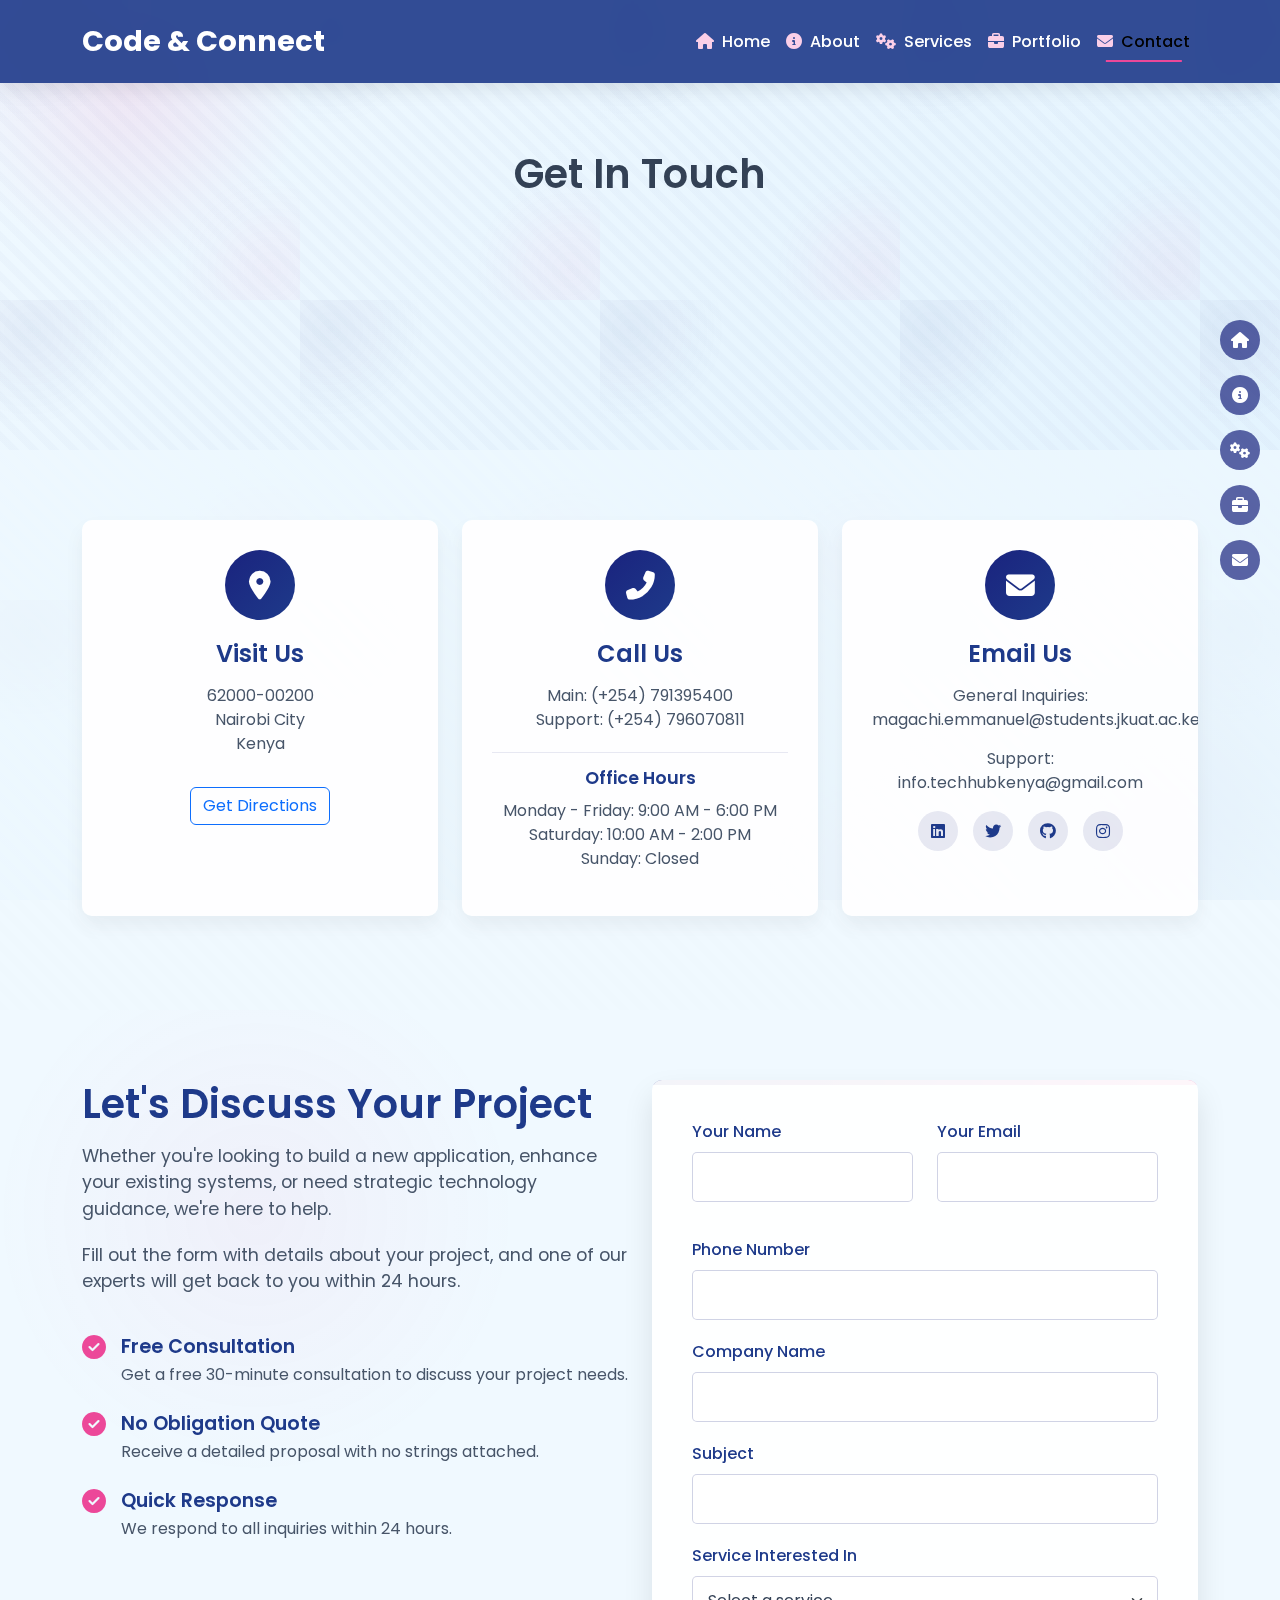
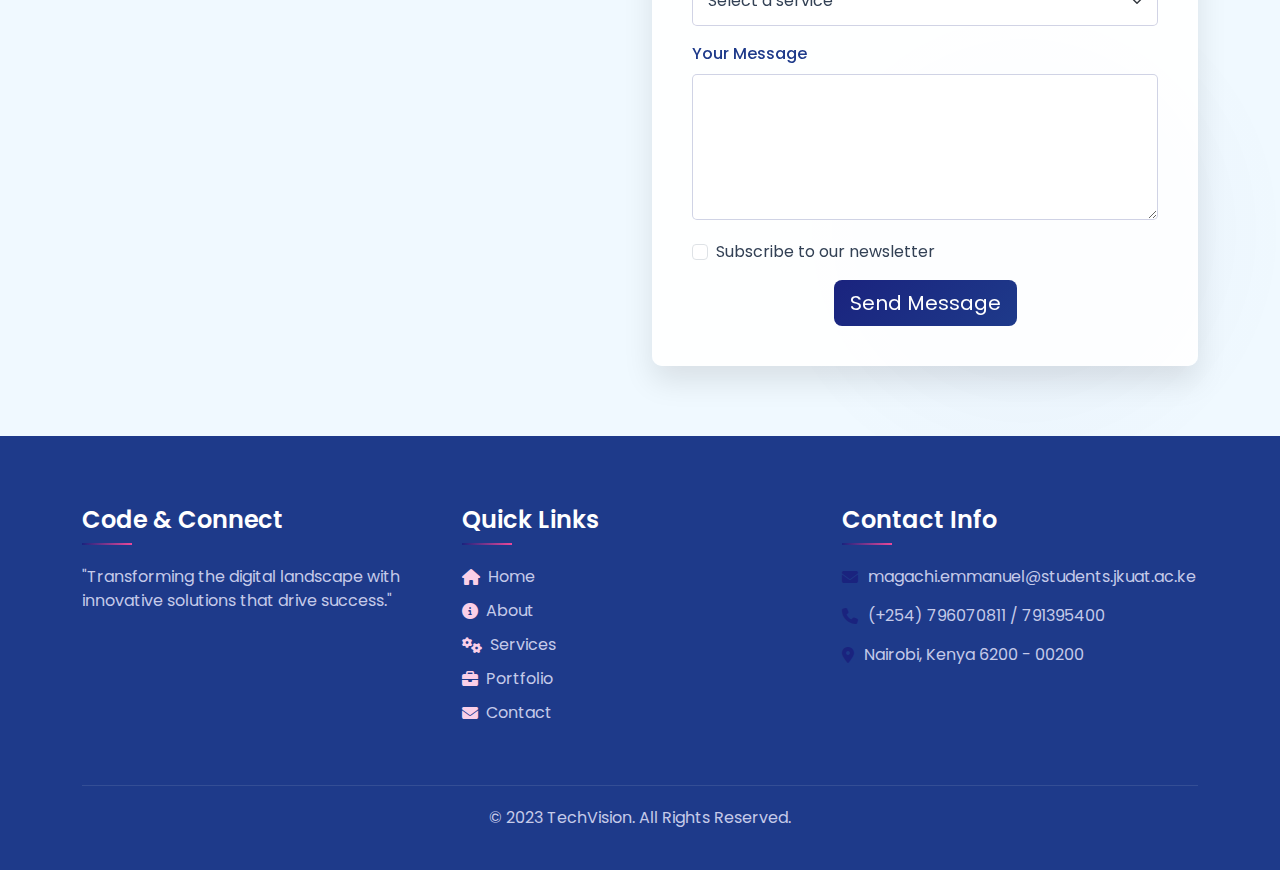
<file: Web Development/contact.html>
<!DOCTYPE html>
<html lang="en">
<head>
    <meta charset="UTF-8">
    <meta name="viewport" content="width=device-width, initial-scale=1.0">
    <title>Code & Connect - Contact Us</title>
    
    <!-- Bootstrap CSS -->
    <link href="https://cdn.jsdelivr.net/npm/bootstrap@5.3.0/dist/css/bootstrap.min.css" rel="stylesheet">
    
    <!-- Google Fonts -->
    <link href="https://fonts.googleapis.com/css2?family=Poppins:wght@300;400;500;600;700&display=swap" rel="stylesheet">
    
    <!-- Font Awesome for icons -->
    <link rel="stylesheet" href="https://cdnjs.cloudflare.com/ajax/libs/font-awesome/6.4.0/css/all.min.css">
    
    <!-- Custom CSS -->
    <link rel="stylesheet" href="css\style.css">
    <link rel="stylesheet" href="css/contact.css">
</head>
<body>
    <!-- Navbar -->
    <nav class="navbar navbar-expand-lg fixed-top">
        <div class="container">
            <a class="navbar-brand" href="index.html">Code & Connect</a>
            <button class="navbar-toggler" type="button" data-bs-toggle="collapse" data-bs-target="#navbarNav" aria-controls="navbarNav" aria-expanded="false" aria-label="Toggle navigation">
                <span class="navbar-toggler-icon"></span>
            </button>
            <div class="collapse navbar-collapse" id="navbarNav">
                <ul class="navbar-nav ms-auto">
                    <li class="nav-item">
                        <a class="nav-link" href="index.html"><i class="fas fa-home me-2"></i>Home</a>
                    </li>
                    <li class="nav-item">
                        <a class="nav-link" href="index.html#about"><i class="fas fa-info-circle me-2"></i>About</a>
                    </li>
                    <li class="nav-item">
                        <a class="nav-link" href="services.html"><i class="fas fa-cogs me-2"></i>Services</a>
                    </li>
                    <li class="nav-item">
                        <a class="nav-link" href="portfolio.html"><i class="fas fa-briefcase me-2"></i>Portfolio</a>
                    </li>
                    <li class="nav-item">
                        <a class="nav-link active" href="contact.html"><i class="fas fa-envelope me-2"></i>Contact</a>
                    </li>
                </ul>
            </div>
        </div>
    </nav>

    <!-- Sidebar Navigation -->
    <div class="sidebar">
        <ul>
            <li><a href="index.html" title="Home"><i class="fas fa-home"></i></a></li>
            <li><a href="index.html#about" title="About"><i class="fas fa-info-circle"></i></a></li>
            <li><a href="services.html" title="Services"><i class="fas fa-cogs"></i></a></li>
            <li><a href="portfolio.html" title="Portfolio"><i class="fas fa-briefcase"></i></a></li>
            <li><a href="contact.html" title="Contact"><i class="fas fa-envelope"></i></a></li>
        </ul>
    </div>

    <!-- Hero Section -->
    <section class="contact-hero-section">
        <div class="animated-background"></div>
        <div class="container">
            <div class="row">
                <div class="col-lg-12 text-center">
                    <h1 class="mb-3 fade-in">Get In Touch</h1>
                    <div class="section-divider mx-auto"></div>
                    <p class="mb-4 fade-in-delay contact-subtitle">We'd love to hear from you. Let's start a conversation about your tech needs.</p>
                </div>
            </div>
        </div>
    </section>

    <!-- Contact Information Section -->
    <section class="contact-info-section">
        <div class="container">
            <div class="row">
                <div class="col-lg-4 mb-4">
                    <div class="contact-info-card">
                        <div class="contact-info-icon">
                            <i class="fas fa-map-marker-alt"></i>
                        </div>
                        <h3>Visit Us</h3>
                        <p>62000-00200<br>Nairobi City<br>Kenya</p>
                        <a href="https://maps.google.com" target="_blank" rel="noopener" class="btn btn-outline-primary mt-3">Get Directions</a>
                    </div>
                </div>
                <div class="col-lg-4 mb-4">
                    <div class="contact-info-card">
                        <div class="contact-info-icon">
                            <i class="fas fa-phone-alt"></i>
                        </div>
                        <h3>Call Us</h3>
                        <p>Main:  (+254) 791395400 <br>Support: (+254) 796070811</p>
                        <div class="office-hours">
                            <h4>Office Hours</h4>
                            <p>Monday - Friday: 9:00 AM - 6:00 PM<br>Saturday: 10:00 AM - 2:00 PM<br>Sunday: Closed</p>
                        </div>
                    </div>
                </div>
                <div class="col-lg-4 mb-4">
                    <div class="contact-info-card">
                        <div class="contact-info-icon">
                            <i class="fas fa-envelope"></i>
                        </div>
                        <h3>Email Us</h3>
                        <p>General Inquiries:<br>magachi.emmanuel@students.jkuat.ac.ke</p>
                        <p>Support:<br>info.techhubkenya@gmail.com                        </p>
                        <div class="social-links mt-3">
                            <a href="#" class="social-link" title="LinkedIn"><i class="fab fa-linkedin"></i></a>
                            <a href="#" class="social-link" title="Twitter"><i class="fab fa-twitter"></i></a>
                            <a href="#" class="social-link" title="GitHub"><i class="fab fa-github"></i></a>
                            <a href="#" class="social-link" title="Instagram"><i class="fab fa-instagram"></i></a>
                        </div>
                    </div>
                </div>
            </div>
        </div>
    </section>

    <!-- Contact Form Section -->
    <section class="contact-form-section">
        <div class="container">
            <div class="row">
                <div class="col-lg-6 mb-5 mb-lg-0">
                    <div class="contact-text">
                        <h2>Let's Discuss Your Project</h2>
                        <div class="section-divider"></div>
                        <p>Whether you're looking to build a new application, enhance your existing systems, or need strategic technology guidance, we're here to help.</p>
                        <p>Fill out the form with details about your project, and one of our experts will get back to you within 24 hours.</p>
                        
                        <div class="contact-features">
                            <div class="feature">
                                <div class="feature-icon">
                                    <i class="fas fa-check-circle"></i>
                                </div>
                                <div class="feature-text">
                                    <h4>Free Consultation</h4>
                                    <p>Get a free 30-minute consultation to discuss your project needs.</p>
                                </div>
                            </div>
                            <div class="feature">
                                <div class="feature-icon">
                                    <i class="fas fa-check-circle"></i>
                                </div>
                                <div class="feature-text">
                                    <h4>No Obligation Quote</h4>
                                    <p>Receive a detailed proposal with no strings attached.</p>
                                </div>
                            </div>
                            <div class="feature">
                                <div class="feature-icon">
                                    <i class="fas fa-check-circle"></i>
                                </div>
                                <div class="feature-text">
                                    <h4>Quick Response</h4>
                                    <p>We respond to all inquiries within 24 hours.</p>
                                </div>
                            </div>
                        </div>
                    </div>
                </div>
                <div class="col-lg-6">
                    <div class="contact-form-container">
                        <!-- HTML-only form that works without JavaScript -->
                        <form action="https://formspree.io/f/mgvkvrvz" method="POST">
                            <div class="row">
                                <div class="col-md-6 mb-3">
                                    <label for="name" class="form-label">Your Name</label>
                                    <input type="text" class="form-control" id="name" name="name" placeholder="John Doe" required>
                                </div>
                                <div class="col-md-6 mb-3">
                                    <label for="email" class="form-label">Your Email</label>
                                    <input type="email" class="form-control" id="email" name="email" placeholder="john@example.com" required>
                                </div>
                            </div>
                            <div class="mb-3">
                                <label for="phone" class="form-label">Phone Number</label>
                                <input type="tel" class="form-control" id="phone" name="phone" placeholder="+1 (555) 123-4567">
                            </div>
                            <div class="mb-3">
                                <label for="company" class="form-label">Company Name</label>
                                <input type="text" class="form-control" id="company" name="company" placeholder="Your Company">
                            </div>
                            <div class="mb-3">
                                <label for="subject" class="form-label">Subject</label>
                                <input type="text" class="form-control" id="subject" name="subject" placeholder="How can we help you?">
                            </div>
                            <div class="mb-3">
                                <label for="service" class="form-label">Service Interested In</label>
                                <select class="form-select" id="service" name="service">
                                    <option selected value="">Select a service</option>
                                    <option value="web-development">Web Development</option>
                                    <option value="mobile-development">Mobile Development</option>
                                    <option value="cloud-devops">Cloud & DevOps</option>
                                    <option value="ai-data">AI & Data Services</option>
                                    <option value="consulting">Tech Consulting</option>
                                    <option value="other">Other</option>
                                </select>
                            </div>
                            <div class="mb-3">
                                <label for="message" class="form-label">Your Message</label>
                                <textarea class="form-control" id="message" name="message" rows="5" placeholder="Tell us about your project or inquiry..." required></textarea>
                            </div>
                            <div class="mb-3 form-check">
                                <input type="checkbox" class="form-check-input" id="newsletter" name="newsletter" value="yes">
                                <label class="form-check-label" for="newsletter">Subscribe to our newsletter</label>
                            </div>
                            <div class="text-center">
                                <button type="submit" class="btn btn-primary btn-lg">Send Message</button>
                            </div>
                         
                        
                        </form>
                    </div>
                </div>
            </div>
        </div>
    </section>

    

    <!-- Footer -->
    <footer class="footer">
        <div class="container">
            <div class="row">
                <div class="col-lg-4 mb-4 mb-lg-0">
                    <h4>Code & Connect</h4>
                    <p>"Transforming the digital landscape with innovative solutions that drive success."</p>
                  
                </div>
                <div class="col-lg-4 mb-4 mb-lg-0">
                    <h4>Quick Links</h4>
                    <ul class="footer-links">
                        <li><a href="index.html"><i class="fas fa-home me-2"></i>Home</a></li>
                        <li><a href="index.html#about"><i class="fas fa-info-circle me-2"></i>About</a></li>
                        <li><a href="services.html"><i class="fas fa-cogs me-2"></i>Services</a></li>
                        <li><a href="portfolio.html"><i class="fas fa-briefcase me-2"></i>Portfolio</a></li>
                        <li><a href="contact.html"><i class="fas fa-envelope me-2"></i>Contact</a></li>
                    </ul>
                </div>
                <div class="col-lg-4">
                    <h4>Contact Info</h4>
                    <ul class="footer-contact">
                        <li><i class="fas fa-envelope"></i> magachi.emmanuel@students.jkuat.ac.ke                        </li>
                        <li><i class="fas fa-phone"></i> (+254)  796070811 / 791395400</li>
                        <li><i class="fas fa-map-marker-alt"></i> Nairobi, Kenya 6200 - 00200</li>
                    </ul>
                </div>
            </div>
            <div class="row mt-4">
                <div class="col-lg-12 text-center">
                    <p class="copyright">© 2023 TechVision. All Rights Reserved.</p>
                </div>
            </div>
        </div>
    </footer>
</body>
</html>
</file>
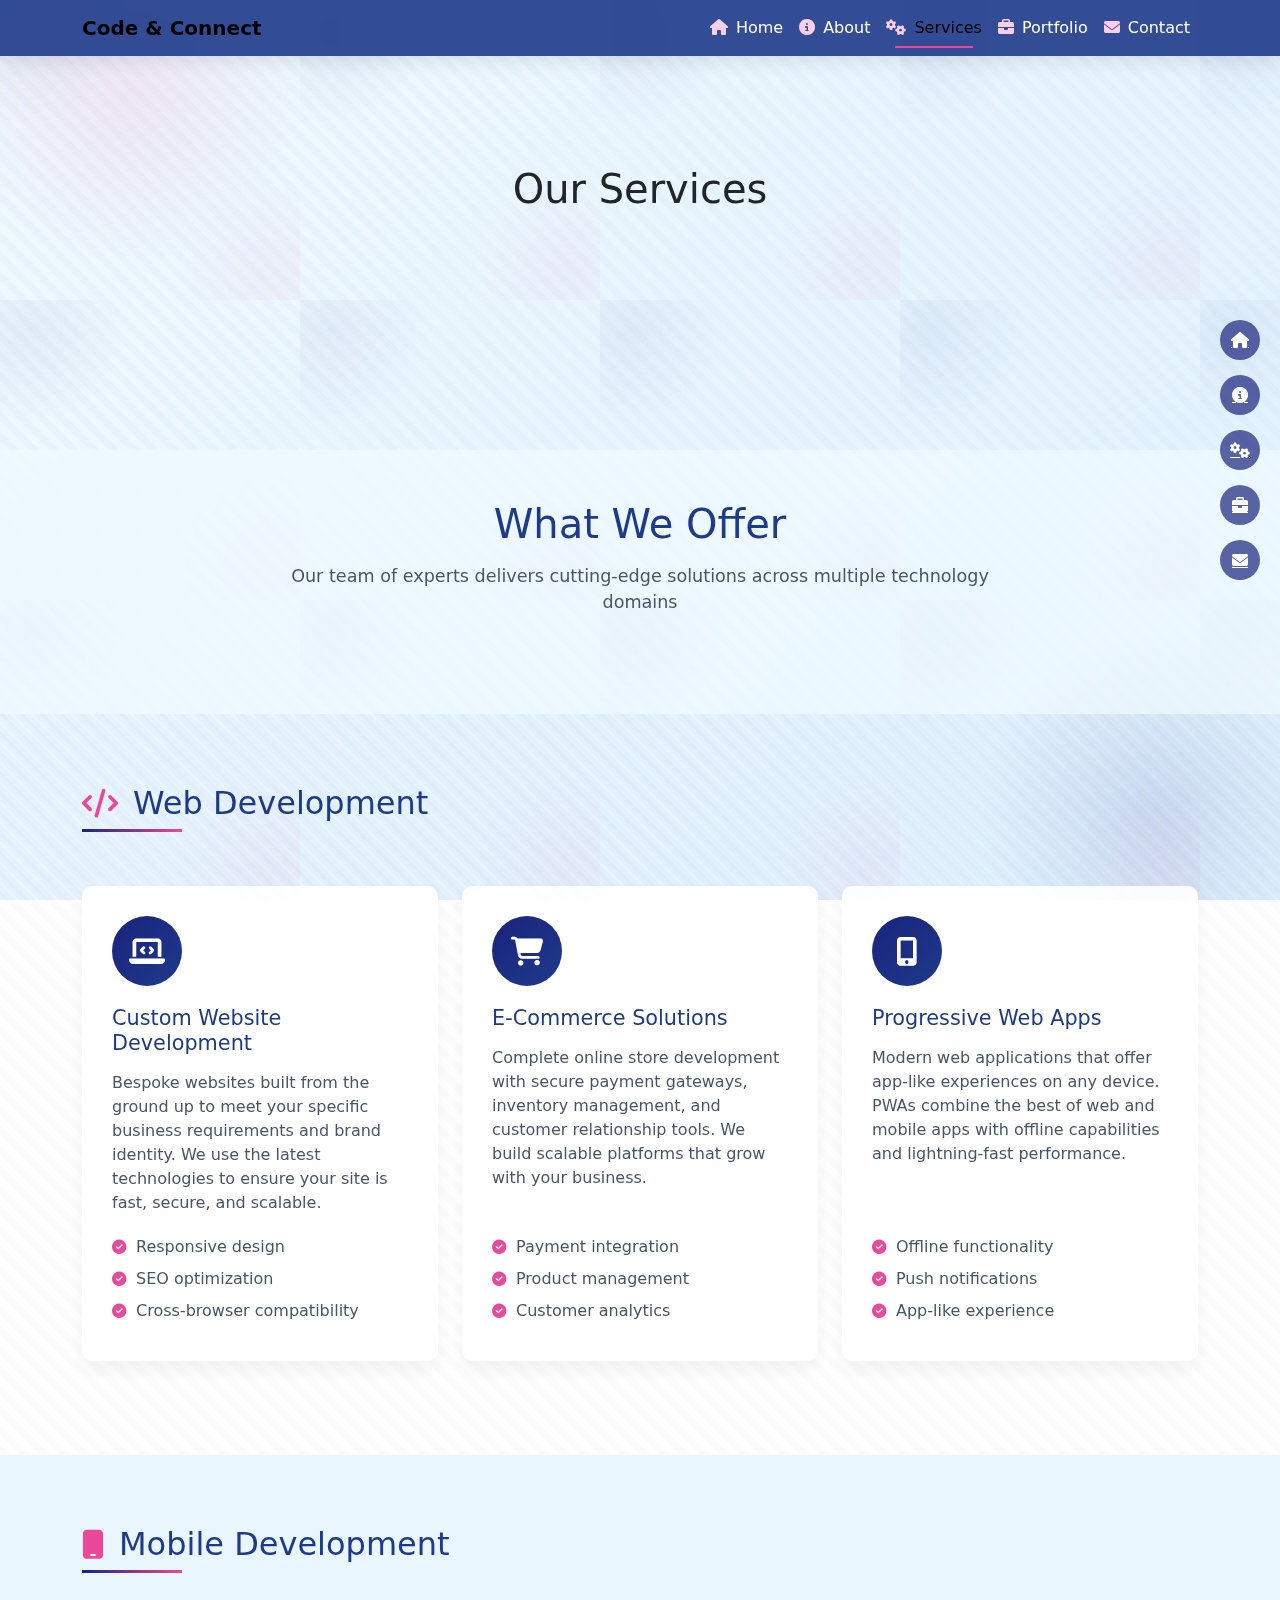
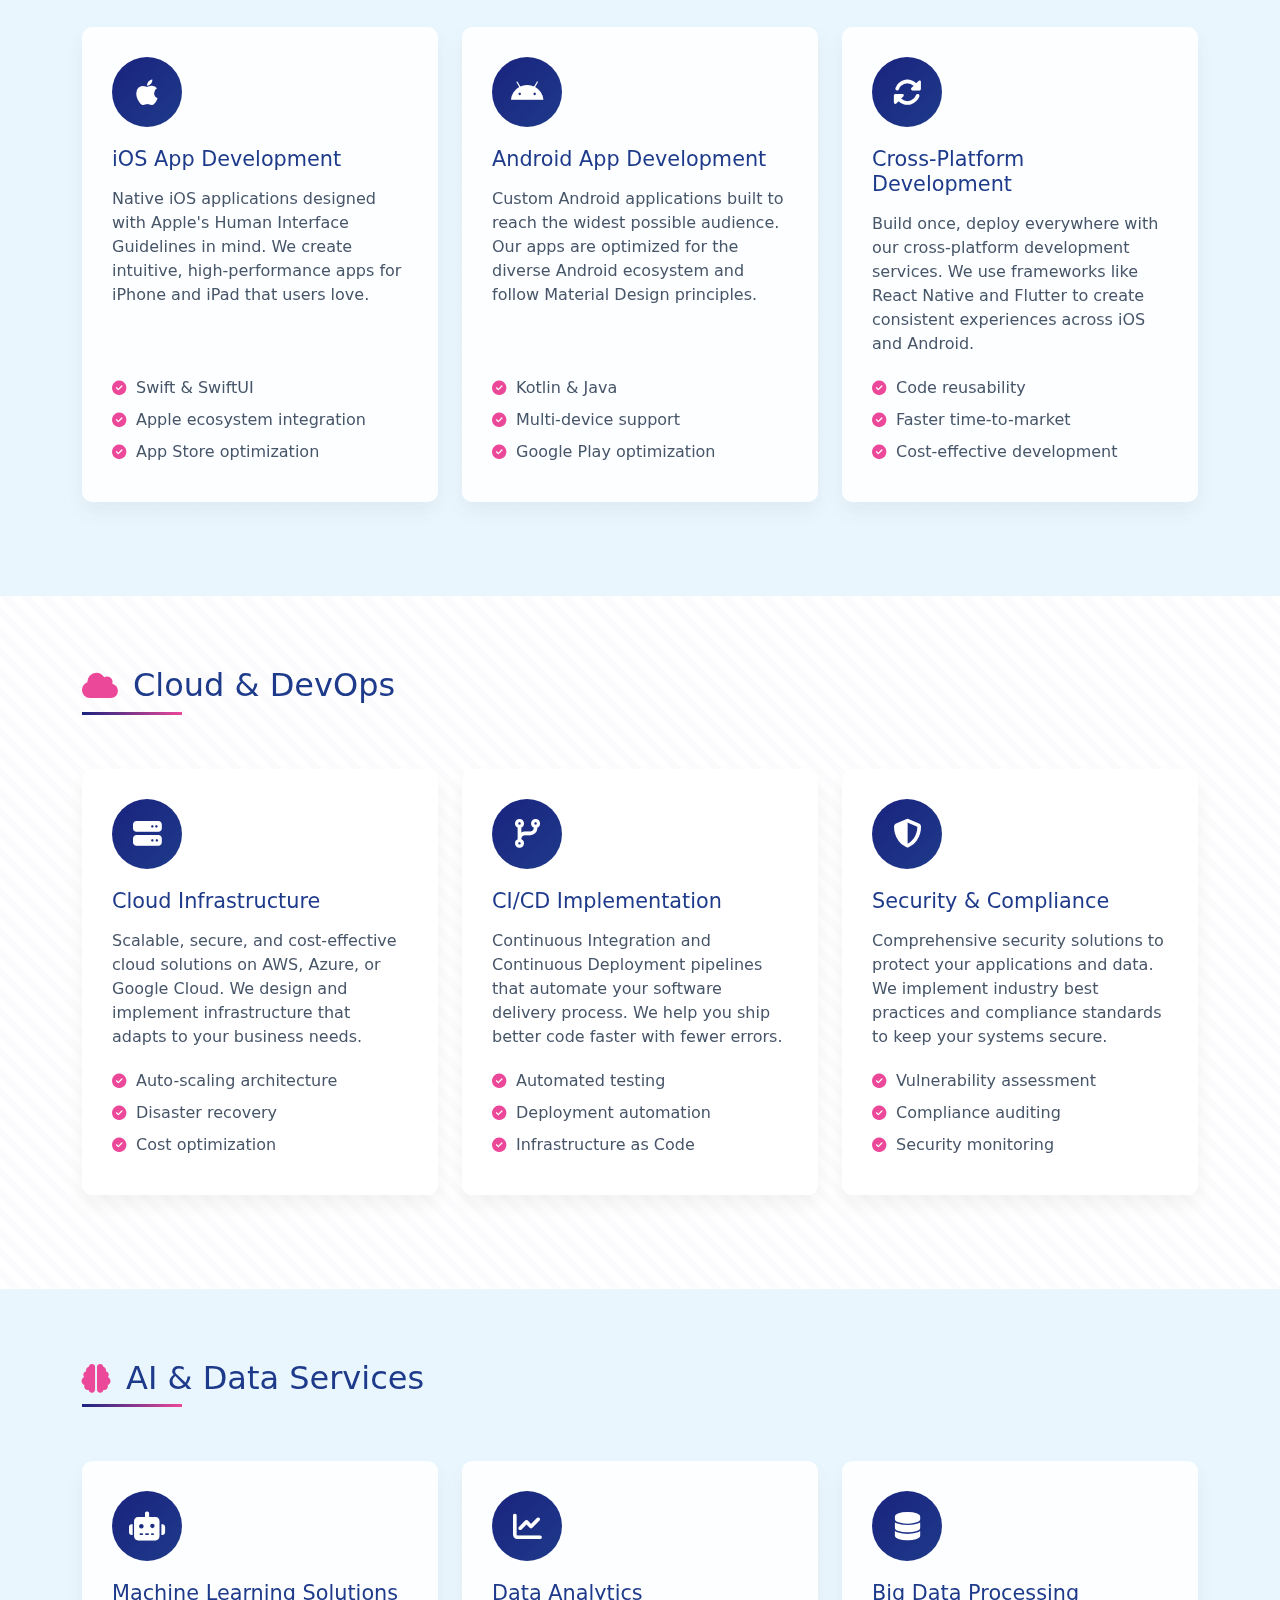
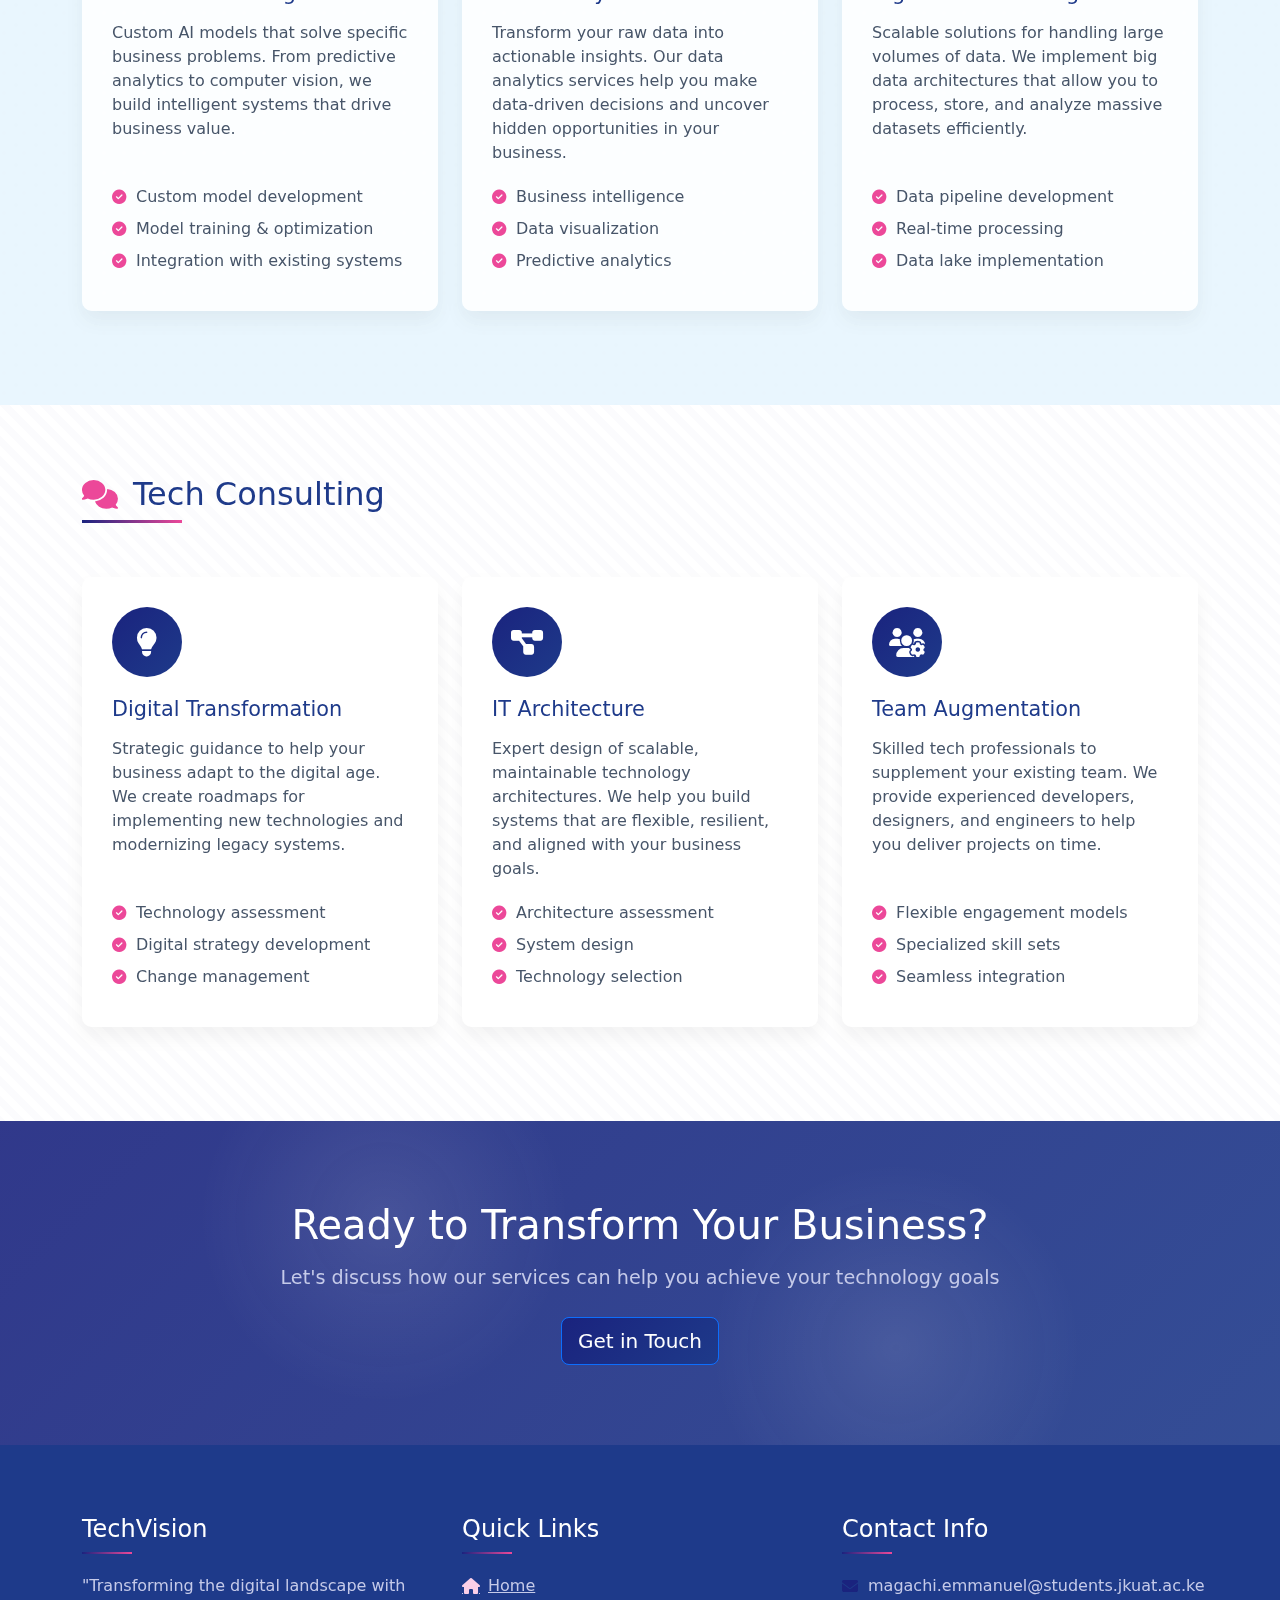
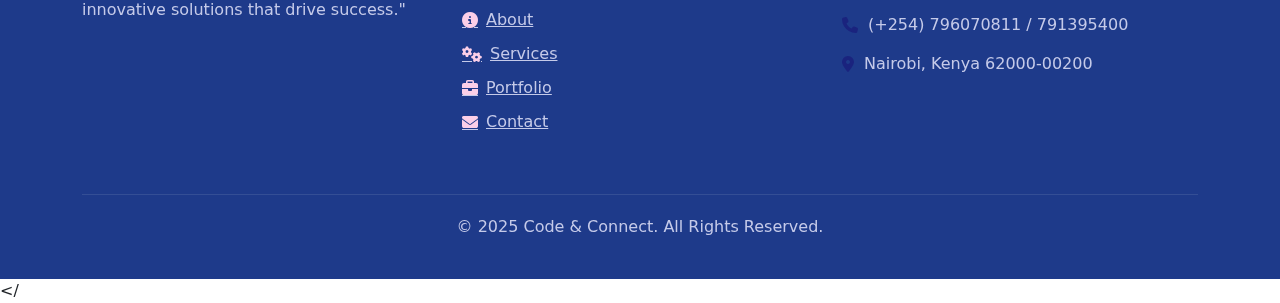
<file: Web Development/services.html>
<!DOCTYPE html>
<html lang="en">
<head>
    <meta charset="UTF-8">
    <meta name="viewport" content="width=device-width, initial-scale=1.0">
    <title>Code & Connect - Our Services</title>
    
    <!-- Bootstrap CSS -->
    <link href="https://cdn.jsdelivr.net/npm/bootstrap@5.3.0/dist/css/bootstrap.min.css" rel="stylesheet">
    
    <!-- Google Fonts -->
    <link href="https://fonts.googleapis.com/css2?family=Poppins:wght@300;400;500;600;700&display=swap" rel="stylesheet">
    
    <!-- Font Awesome for icons -->
    <link rel="stylesheet" href="https://cdnjs.cloudflare.com/ajax/libs/font-awesome/6.4.0/css/all.min.css">
    
    <!-- Custom CSS -->
    <link rel="stylesheet" href="css/style.css">
    <link rel="stylesheet" href="css\services.css">
</head>
<body>
    <!-- Navbar -->
    <nav class="navbar navbar-expand-lg fixed-top">
        <div class="container">
            <a class="navbar-brand" href="index.html">Code & Connect</a>
            <button class="navbar-toggler" type="button" data-bs-toggle="collapse" data-bs-target="#navbarNav" aria-controls="navbarNav" aria-expanded="false" aria-label="Toggle navigation">
                <span class="navbar-toggler-icon"></span>
            </button>
            <div class="collapse navbar-collapse" id="navbarNav">
                <ul class="navbar-nav ms-auto">
                    <li class="nav-item">
                        <a class="nav-link" href="index.html"><i class="fas fa-home me-2"></i>Home</a>
                    </li>
                    <li class="nav-item">
                        <a class="nav-link" href="index.html#about"><i class="fas fa-info-circle me-2"></i>About</a>
                    </li>
                    <li class="nav-item">
                        <a class="nav-link active" href="services.html"><i class="fas fa-cogs me-2"></i>Services</a>
                    </li>
                    <li class="nav-item">
                        <a class="nav-link" href="index.html#portfolio"><i class="fas fa-briefcase me-2"></i>Portfolio</a>
                    </li>
                    <li class="nav-item">
                        <a class="nav-link" href="index.html#contact"><i class="fas fa-envelope me-2"></i>Contact</a>
                    </li>
                </ul>
            </div>
        </div>
    </nav>

    <!-- Sidebar Navigation -->
    <div class="sidebar">
        <ul>
            <li><a href="index.html" title="Home"><i class="fas fa-home"></i></a></li>
            <li><a href="index.html#about" title="About"><i class="fas fa-info-circle"></i></a></li>
            <li><a href="services.html" title="Services"><i class="fas fa-cogs"></i></a></li>
            <li><a href="index.html#portfolio" title="Portfolio"><i class="fas fa-briefcase"></i></a></li>
            <li><a href="index.html#contact" title="Contact"><i class="fas fa-envelope"></i></a></li>
        </ul>
    </div>

    <!-- Hero Section -->
    <section class="services-hero-section">
        <div class="animated-background"></div>
        <div class="container">
            <div class="row">
                <div class="col-lg-12 text-center">
                    <h1 class="mb-3 fade-in">Our Services</h1>
                    <div class="section-divider mx-auto"></div>
                    <p class="mb-4 fade-in-delay services-subtitle">Comprehensive tech solutions tailored to your business needs</p>
                </div>
            </div>
        </div>
    </section>

    <!-- Services Overview -->
    <section class="services-overview">
        <div class="container">
            <div class="row">
                <div class="col-lg-12 text-center mb-5">
                    <h2 class="section-title">What We Offer</h2>
                    <div class="section-divider"></div>
                    <p class="section-description">Our team of experts delivers cutting-edge solutions across multiple technology domains</p>
                </div>
            </div>
        </div>
    </section>

    <!-- Web Development Services -->
    <section class="service-category">
        <div class="container">
            <div class="row">
                <div class="col-lg-12 mb-4">
                    <h3 class="category-title"><i class="fas fa-code category-icon"></i> Web Development</h3>
                </div>
            </div>
            <div class="row">
                <div class="col-md-4 mb-4">
                    <div class="service-card">
                        <div class="service-icon">
                            <i class="fas fa-laptop-code"></i>
                        </div>
                        <h4>Custom Website Development</h4>
                        <p>Bespoke websites built from the ground up to meet your specific business requirements and brand identity. We use the latest technologies to ensure your site is fast, secure, and scalable.</p>
                        <ul class="service-features">
                            <li><i class="fas fa-check-circle"></i> Responsive design</li>
                            <li><i class="fas fa-check-circle"></i> SEO optimization</li>
                            <li><i class="fas fa-check-circle"></i> Cross-browser compatibility</li>
                        </ul>
                    </div>
                </div>
                <div class="col-md-4 mb-4">
                    <div class="service-card">
                        <div class="service-icon">
                            <i class="fas fa-shopping-cart"></i>
                        </div>
                        <h4>E-Commerce Solutions</h4>
                        <p>Complete online store development with secure payment gateways, inventory management, and customer relationship tools. We build scalable platforms that grow with your business.</p>
                        <ul class="service-features">
                            <li><i class="fas fa-check-circle"></i> Payment integration</li>
                            <li><i class="fas fa-check-circle"></i> Product management</li>
                            <li><i class="fas fa-check-circle"></i> Customer analytics</li>
                        </ul>
                    </div>
                </div>
                <div class="col-md-4 mb-4">
                    <div class="service-card">
                        <div class="service-icon">
                            <i class="fas fa-mobile-alt"></i>
                        </div>
                        <h4>Progressive Web Apps</h4>
                        <p>Modern web applications that offer app-like experiences on any device. PWAs combine the best of web and mobile apps with offline capabilities and lightning-fast performance.</p>
                        <ul class="service-features">
                            <li><i class="fas fa-check-circle"></i> Offline functionality</li>
                            <li><i class="fas fa-check-circle"></i> Push notifications</li>
                            <li><i class="fas fa-check-circle"></i> App-like experience</li>
                        </ul>
                    </div>
                </div>
            </div>
        </div>
    </section>

    <!-- Mobile Development Services -->
    <section class="service-category alt-bg">
        <div class="container">
            <div class="row">
                <div class="col-lg-12 mb-4">
                    <h3 class="category-title"><i class="fas fa-mobile category-icon"></i> Mobile Development</h3>
                </div>
            </div>
            <div class="row">
                <div class="col-md-4 mb-4">
                    <div class="service-card">
                        <div class="service-icon">
                            <i class="fab fa-apple"></i>
                        </div>
                        <h4>iOS App Development</h4>
                        <p>Native iOS applications designed with Apple's Human Interface Guidelines in mind. We create intuitive, high-performance apps for iPhone and iPad that users love.</p>
                        <ul class="service-features">
                            <li><i class="fas fa-check-circle"></i> Swift & SwiftUI</li>
                            <li><i class="fas fa-check-circle"></i> Apple ecosystem integration</li>
                            <li><i class="fas fa-check-circle"></i> App Store optimization</li>
                        </ul>
                    </div>
                </div>
                <div class="col-md-4 mb-4">
                    <div class="service-card">
                        <div class="service-icon">
                            <i class="fab fa-android"></i>
                        </div>
                        <h4>Android App Development</h4>
                        <p>Custom Android applications built to reach the widest possible audience. Our apps are optimized for the diverse Android ecosystem and follow Material Design principles.</p>
                        <ul class="service-features">
                            <li><i class="fas fa-check-circle"></i> Kotlin & Java</li>
                            <li><i class="fas fa-check-circle"></i> Multi-device support</li>
                            <li><i class="fas fa-check-circle"></i> Google Play optimization</li>
                        </ul>
                    </div>
                </div>
                <div class="col-md-4 mb-4">
                    <div class="service-card">
                        <div class="service-icon">
                            <i class="fas fa-sync-alt"></i>
                        </div>
                        <h4>Cross-Platform Development</h4>
                        <p>Build once, deploy everywhere with our cross-platform development services. We use frameworks like React Native and Flutter to create consistent experiences across iOS and Android.</p>
                        <ul class="service-features">
                            <li><i class="fas fa-check-circle"></i> Code reusability</li>
                            <li><i class="fas fa-check-circle"></i> Faster time-to-market</li>
                            <li><i class="fas fa-check-circle"></i> Cost-effective development</li>
                        </ul>
                    </div>
                </div>
            </div>
        </div>
    </section>

    <!-- Cloud & DevOps Services -->
    <section class="service-category">
        <div class="container">
            <div class="row">
                <div class="col-lg-12 mb-4">
                    <h3 class="category-title"><i class="fas fa-cloud category-icon"></i> Cloud & DevOps</h3>
                </div>
            </div>
            <div class="row">
                <div class="col-md-4 mb-4">
                    <div class="service-card">
                        <div class="service-icon">
                            <i class="fas fa-server"></i>
                        </div>
                        <h4>Cloud Infrastructure</h4>
                        <p>Scalable, secure, and cost-effective cloud solutions on AWS, Azure, or Google Cloud. We design and implement infrastructure that adapts to your business needs.</p>
                        <ul class="service-features">
                            <li><i class="fas fa-check-circle"></i> Auto-scaling architecture</li>
                            <li><i class="fas fa-check-circle"></i> Disaster recovery</li>
                            <li><i class="fas fa-check-circle"></i> Cost optimization</li>
                        </ul>
                    </div>
                </div>
                <div class="col-md-4 mb-4">
                    <div class="service-card">
                        <div class="service-icon">
                            <i class="fas fa-code-branch"></i>
                        </div>
                        <h4>CI/CD Implementation</h4>
                        <p>Continuous Integration and Continuous Deployment pipelines that automate your software delivery process. We help you ship better code faster with fewer errors.</p>
                        <ul class="service-features">
                            <li><i class="fas fa-check-circle"></i> Automated testing</li>
                            <li><i class="fas fa-check-circle"></i> Deployment automation</li>
                            <li><i class="fas fa-check-circle"></i> Infrastructure as Code</li>
                        </ul>
                    </div>
                </div>
                <div class="col-md-4 mb-4">
                    <div class="service-card">
                        <div class="service-icon">
                            <i class="fas fa-shield-alt"></i>
                        </div>
                        <h4>Security & Compliance</h4>
                        <p>Comprehensive security solutions to protect your applications and data. We implement industry best practices and compliance standards to keep your systems secure.</p>
                        <ul class="service-features">
                            <li><i class="fas fa-check-circle"></i> Vulnerability assessment</li>
                            <li><i class="fas fa-check-circle"></i> Compliance auditing</li>
                            <li><i class="fas fa-check-circle"></i> Security monitoring</li>
                        </ul>
                    </div>
                </div>
            </div>
        </div>
    </section>

    <!-- AI & Data Services -->
    <section class="service-category alt-bg">
        <div class="container">
            <div class="row">
                <div class="col-lg-12 mb-4">
                    <h3 class="category-title"><i class="fas fa-brain category-icon"></i> AI & Data Services</h3>
                </div>
            </div>
            <div class="row">
                <div class="col-md-4 mb-4">
                    <div class="service-card">
                        <div class="service-icon">
                            <i class="fas fa-robot"></i>
                        </div>
                        <h4>Machine Learning Solutions</h4>
                        <p>Custom AI models that solve specific business problems. From predictive analytics to computer vision, we build intelligent systems that drive business value.</p>
                        <ul class="service-features">
                            <li><i class="fas fa-check-circle"></i> Custom model development</li>
                            <li><i class="fas fa-check-circle"></i> Model training & optimization</li>
                            <li><i class="fas fa-check-circle"></i> Integration with existing systems</li>
                        </ul>
                    </div>
                </div>
                <div class="col-md-4 mb-4">
                    <div class="service-card">
                        <div class="service-icon">
                            <i class="fas fa-chart-line"></i>
                        </div>
                        <h4>Data Analytics</h4>
                        <p>Transform your raw data into actionable insights. Our data analytics services help you make data-driven decisions and uncover hidden opportunities in your business.</p>
                        <ul class="service-features">
                            <li><i class="fas fa-check-circle"></i> Business intelligence</li>
                            <li><i class="fas fa-check-circle"></i> Data visualization</li>
                            <li><i class="fas fa-check-circle"></i> Predictive analytics</li>
                        </ul>
                    </div>
                </div>
                <div class="col-md-4 mb-4">
                    <div class="service-card">
                        <div class="service-icon">
                            <i class="fas fa-database"></i>
                        </div>
                        <h4>Big Data Processing</h4>
                        <p>Scalable solutions for handling large volumes of data. We implement big data architectures that allow you to process, store, and analyze massive datasets efficiently.</p>
                        <ul class="service-features">
                            <li><i class="fas fa-check-circle"></i> Data pipeline development</li>
                            <li><i class="fas fa-check-circle"></i> Real-time processing</li>
                            <li><i class="fas fa-check-circle"></i> Data lake implementation</li>
                        </ul>
                    </div>
                </div>
            </div>
        </div>
    </section>

    <!-- Consulting Services -->
    <section class="service-category">
        <div class="container">
            <div class="row">
                <div class="col-lg-12 mb-4">
                    <h3 class="category-title"><i class="fas fa-comments category-icon"></i> Tech Consulting</h3>
                </div>
            </div>
            <div class="row">
                <div class="col-md-4 mb-4">
                    <div class="service-card">
                        <div class="service-icon">
                            <i class="fas fa-lightbulb"></i>
                        </div>
                        <h4>Digital Transformation</h4>
                        <p>Strategic guidance to help your business adapt to the digital age. We create roadmaps for implementing new technologies and modernizing legacy systems.</p>
                        <ul class="service-features">
                            <li><i class="fas fa-check-circle"></i> Technology assessment</li>
                            <li><i class="fas fa-check-circle"></i> Digital strategy development</li>
                            <li><i class="fas fa-check-circle"></i> Change management</li>
                        </ul>
                    </div>
                </div>
                <div class="col-md-4 mb-4">
                    <div class="service-card">
                        <div class="service-icon">
                            <i class="fas fa-project-diagram"></i>
                        </div>
                        <h4>IT Architecture</h4>
                        <p>Expert design of scalable, maintainable technology architectures. We help you build systems that are flexible, resilient, and aligned with your business goals.</p>
                        <ul class="service-features">
                            <li><i class="fas fa-check-circle"></i> Architecture assessment</li>
                            <li><i class="fas fa-check-circle"></i> System design</li>
                            <li><i class="fas fa-check-circle"></i> Technology selection</li>
                        </ul>
                    </div>
                </div>
                <div class="col-md-4 mb-4">
                    <div class="service-card">
                        <div class="service-icon">
                            <i class="fas fa-users-cog"></i>
                        </div>
                        <h4>Team Augmentation</h4>
                        <p>Skilled tech professionals to supplement your existing team. We provide experienced developers, designers, and engineers to help you deliver projects on time.</p>
                        <ul class="service-features">
                            <li><i class="fas fa-check-circle"></i> Flexible engagement models</li>
                            <li><i class="fas fa-check-circle"></i> Specialized skill sets</li>
                            <li><i class="fas fa-check-circle"></i> Seamless integration</li>
                        </ul>
                    </div>
                </div>
            </div>
        </div>
    </section>

    <!-- CTA Section -->
    <section class="cta-section">
        <div class="container">
            <div class="row justify-content-center">
                <div class="col-lg-10 text-center">
                    <h2>Ready to Transform Your Business?</h2>
                    <p>Let's discuss how our services can help you achieve your technology goals</p>
                    <a href="index.html#contact" class="btn btn-primary btn-lg mt-4">Get in Touch</a>
                </div>
            </div>
        </div>
    </section>

    <!-- Footer -->
    <footer class="footer">
        <div class="container">
            <div class="row">
                <div class="col-lg-4 mb-4 mb-lg-0">
                    <h4>TechVision</h4>
                    <p>"Transforming the digital landscape with innovative solutions that drive success."</p>
                 
                </div>
                <div class="col-lg-4 mb-4 mb-lg-0">
                    <h4>Quick Links</h4>
                    <ul class="footer-links">
                        <li><a href="index.html"><i class="fas fa-home me-2"></i>Home</a></li>
                        <li><a href="index.html#about"><i class="fas fa-info-circle me-2"></i>About</a></li>
                        <li><a href="services.html"><i class="fas fa-cogs me-2"></i>Services</a></li>
                        <li><a href="index.html#portfolio"><i class="fas fa-briefcase me-2"></i>Portfolio</a></li>
                        <li><a href="index.html#contact"><i class="fas fa-envelope me-2"></i>Contact</a></li>
                    </ul>
                </div>
                <div class="col-lg-4">
                    <h4>Contact Info</h4>
                    <ul class="footer-contact">
                        <li><i class="fas fa-envelope"></i> magachi.emmanuel@students.jkuat.ac.ke                        </li>
                        <li><i class="fas fa-phone"></i> (+254) 796070811 / 791395400</li>
                        <li><i class="fas fa-map-marker-alt"></i> Nairobi, Kenya 62000-00200</li>
                    </ul>
                </div>
            </div>
            <div class="row mt-4">
                <div class="col-lg-12 text-center">
                    <p class="copyright">© 2025 Code & Connect. All Rights Reserved.</p>
                </div>
            </div>
        </div>
    </footer>

    <!-- Bootstrap JS Bundle with Popper -->
    <link href="https://cdn.jsdelivr.net/npm/bootstrap@5.3.0/dist/css/bootstrap.min.css" rel="stylesheet">
</body>
</
</file>
<file: Web Development/css/contact.css>
/* Contact Page Specific Styles */

/* Hero Section */
.contact-hero-section {
    min-height: 50vh;
    display: flex;
    align-items: center;
    position: relative;
    overflow: hidden;
    padding-top: 100px;
  }
  
  .contact-subtitle {
    font-size: 1.3rem;
    color: #475569;
    max-width: 700px;
    margin: 0 auto;
  }
  
  /* Contact Info Section */
  .contact-info-section {
    padding: 70px 0;
    background-color: rgba(240, 249, 255, 0.7);
    position: relative;
    overflow: hidden;
  }
  
  .contact-info-section::before {
    content: "";
    position: absolute;
    top: 0;
    left: 0;
    width: 100%;
    height: 100%;
    background-image: linear-gradient(
      45deg,
      rgba(26, 35, 126, 0.03) 25%,
      transparent 25%,
      transparent 50%,
      rgba(26, 35, 126, 0.03) 50%,
      rgba(26, 35, 126, 0.03) 75%,
      transparent 75%,
      transparent
    );
    background-size: 20px 20px;
    animation: gridMove 15s linear infinite;
    z-index: -1;
    opacity: 0.5;
  }
  
  .contact-info-card {
    background-color: rgba(255, 255, 255, 0.9);
    border-radius: 10px;
    padding: 30px;
    height: 100%;
    transition: var(--transition);
    position: relative;
    overflow: hidden;
    box-shadow: 0 10px 20px rgba(0, 0, 0, 0.05);
    text-align: center;
  }
  
  .contact-info-card::before {
    content: "";
    position: absolute;
    top: 0;
    left: 0;
    width: 100%;
    height: 5px;
    background: linear-gradient(90deg, var(--royal-blue), var(--accent-pink));
    transform: scaleX(0);
    transform-origin: left;
    transition: transform 0.3s ease;
  }
  
  .contact-info-card:hover {
    transform: translateY(-10px);
    box-shadow: 0 15px 30px rgba(0, 0, 0, 0.1), 0 0 15px rgba(236, 72, 153, 0.1);
  }
  
  .contact-info-card:hover::before {
    transform: scaleX(1);
  }
  
  .contact-info-icon {
    width: 70px;
    height: 70px;
    border-radius: 50%;
    background: linear-gradient(135deg, var(--royal-blue) 0%, var(--dark-blue) 100%);
    display: flex;
    align-items: center;
    justify-content: center;
    margin: 0 auto 20px;
    transition: var(--transition);
    position: relative;
    z-index: 1;
  }
  
  .contact-info-icon::before {
    content: "";
    position: absolute;
    top: 0;
    left: 0;
    width: 100%;
    height: 100%;
    border-radius: 50%;
    background: linear-gradient(135deg, var(--dark-blue) 0%, var(--accent-pink) 100%);
    opacity: 0;
    transition: var(--transition);
    z-index: -1;
  }
  
  .contact-info-card:hover .contact-info-icon::before {
    opacity: 1;
  }
  
  .contact-info-icon i {
    font-size: 1.8rem;
    color: var(--white);
  }
  
  .contact-info-card h3 {
    font-size: 1.5rem;
    margin-bottom: 15px;
    color: var(--dark-blue);
  }
  
  .contact-info-card p {
    color: #475569;
    margin-bottom: 15px;
  }
  
  .office-hours {
    margin-top: 20px;
    padding-top: 15px;
    border-top: 1px solid rgba(26, 35, 126, 0.1);
  }
  
  .office-hours h4 {
    font-size: 1.1rem;
    color: var(--dark-blue);
    margin-bottom: 10px;
  }
  
  .social-links {
    display: flex;
    justify-content: center;
    gap: 15px;
  }
  
  .social-link {
    display: flex;
    align-items: center;
    justify-content: center;
    width: 40px;
    height: 40px;
    border-radius: 50%;
    background-color: rgba(26, 35, 126, 0.1);
    color: var(--dark-blue);
    transition: var(--transition);
  }
  
  .social-link:hover {
    background: linear-gradient(135deg, var(--royal-blue) 0%, var(--accent-pink) 100%);
    color: var(--white);
    transform: translateY(-5px);
  }
  
  /* Contact Form Section */
  .contact-form-section {
    padding: 70px 0;
    position: relative;
    overflow: hidden;
  }
  
  .contact-form-section::before {
    content: "";
    position: absolute;
    top: 0;
    left: 0;
    width: 100%;
    height: 100%;
    background-image: radial-gradient(circle at 20% 20%, rgba(236, 72, 153, 0.05) 0%, transparent 20%),
      radial-gradient(circle at 80% 80%, rgba(26, 35, 126, 0.05) 0%, transparent 20%);
    animation: pulse 15s infinite alternate;
    z-index: -1;
  }
  
  .contact-text h2 {
    font-size: 2.5rem;
    color: var(--dark-blue);
    margin-bottom: 15px;
  }
  
  .contact-text p {
    color: #475569;
    margin-bottom: 20px;
    font-size: 1.1rem;
  }
  
  .contact-features {
    margin-top: 40px;
  }
  
  .feature {
    display: flex;
    align-items: flex-start;
    margin-bottom: 25px;
  }
  
  .feature-icon {
    margin-right: 15px;
    color: var(--accent-pink);
    font-size: 1.5rem;
    line-height: 1;
  }
  
  .feature-text h4 {
    font-size: 1.2rem;
    color: var(--dark-blue);
    margin-bottom: 5px;
  }
  
  .feature-text p {
    color: #475569;
    margin-bottom: 0;
    font-size: 1rem;
  }
  
  .contact-form-container {
    background-color: rgba(255, 255, 255, 0.9);
    padding: 40px;
    border-radius: 10px;
    box-shadow: 0 15px 30px rgba(0, 0, 0, 0.1);
    position: relative;
    overflow: hidden;
  }
  
  .contact-form-container::before {
    content: "";
    position: absolute;
    top: 0;
    left: 0;
    width: 100%;
    height: 5px;
    background: linear-gradient(90deg, var(--royal-blue), var(--accent-pink));
  }
  
  .form-label {
    color: var(--dark-blue);
    font-weight: 500;
    margin-bottom: 8px;
  }
  
  .form-control,
  .form-select {
    background-color: rgba(255, 255, 255, 0.9);
    border: 1px solid rgba(26, 35, 126, 0.2);
    color: #334155;
    padding: 12px 15px;
    border-radius: 5px;
    transition: var(--transition);
  }
  
  .form-control:focus,
  .form-select:focus {
    background-color: #ffffff;
    color: #334155;
    box-shadow: 0 0 0 3px rgba(26, 35, 126, 0.1), 0 0 10px rgba(236, 72, 153, 0.2);
    border: 1px solid var(--royal-blue);
    transform: translateY(-2px);
  }
  
  .form-check-input:checked {
    background-color: var(--royal-blue);
    border-color: var(--royal-blue);
  }
  
  /* Map Section */
  .map-section {
    padding: 70px 0;
    background-color: rgba(240, 249, 255, 0.7);
    position: relative;
    overflow: hidden;
  }
  
  .map-section::before {
    content: "";
    position: absolute;
    top: 0;
    left: 0;
    width: 100%;
    height: 100%;
    background-image: linear-gradient(
      45deg,
      rgba(26, 35, 126, 0.03) 25%,
      transparent 25%,
      transparent 50%,
      rgba(26, 35, 126, 0.03) 50%,
      rgba(26, 35, 126, 0.03) 75%,
      transparent 75%,
      transparent
    );
    background-size: 20px 20px;
    animation: gridMove 15s linear infinite;
    z-index: -1;
    opacity: 0.5;
  }
  
  .map-container {
    position: relative;
    height: 400px;
    border-radius: 10px;
    overflow: hidden;
    box-shadow: 0 15px 30px rgba(0, 0, 0, 0.1);
  }
  
  .map-overlay {
    position: absolute;
    top: 30px;
    left: 30px;
    background-color: rgba(255, 255, 255, 0.9);
    padding: 20px;
    border-radius: 10px;
    box-shadow: 0 10px 20px rgba(0, 0, 0, 0.1);
    z-index: 2;
    max-width: 300px;
  }
  
  .map-overlay h3 {
    font-size: 1.5rem;
    color: var(--dark-blue);
    margin-bottom: 10px;
  }
  
  .map-overlay p {
    color: #475569;
    margin-bottom: 15px;
  }
  
  .map-placeholder {
    position: relative;
    width: 100%;
    height: 100%;
    background-color: #e0f2fe;
    display: flex;
    align-items: center;
    justify-content: center;
  }
  
  .map-image {
    position: absolute;
    top: 0;
    left: 0;
    width: 100%;
    height: 100%;
    background-image: url("https://via.placeholder.com/1200x600/e0f2fe/1a237e?text=Map+Placeholder");
    background-size: cover;
    background-position: center;
    opacity: 0.7;
  }
  
  .map-pin {
    position: absolute;
    width: 50px;
    height: 50px;
    animation: bounce 2s infinite;
    z-index: 1;
  }
  
  .map-pin i {
    font-size: 3rem;
    color: var(--accent-pink);
    filter: drop-shadow(0 5px 15px rgba(0, 0, 0, 0.3));
  }
  
  @keyframes bounce {
    0%,
    100% {
      transform: translateY(0);
    }
    50% {
      transform: translateY(-15px);
    }
  }
  
  /* FAQ Section */
  .faq-section {
    padding: 70px 0;
    position: relative;
    overflow: hidden;
  }
  
  .faq-section::before {
    content: "";
    position: absolute;
    top: 0;
    left: 0;
    width: 100%;
    height: 100%;
    background-image: radial-gradient(circle at 20% 20%, rgba(236, 72, 153, 0.05) 0%, transparent 20%),
      radial-gradient(circle at 80% 80%, rgba(26, 35, 126, 0.05) 0%, transparent 20%);
    animation: pulse 15s infinite alternate;
    z-index: -1;
  }
  
  .faq-item {
    background-color: rgba(255, 255, 255, 0.9);
    border-radius: 10px;
    padding: 0;
    margin-bottom: 20px;
    box-shadow: 0 5px 15px rgba(0, 0, 0, 0.05);
    overflow: hidden;
    transition: var(--transition);
  }
  
  .faq-item:hover {
    box-shadow: 0 10px 25px rgba(0, 0, 0, 0.1), 0 0 10px rgba(236, 72, 153, 0.1);
  }
  
  .faq-question {
    padding: 20px;
    cursor: pointer;
    display: flex;
    justify-content: space-between;
    align-items: center;
    border-bottom: 1px solid rgba(26, 35, 126, 0.1);
  }
  
  .faq-question h4 {
    font-size: 1.2rem;
    color: var(--dark-blue);
    margin-bottom: 0;
  }
  
  .faq-icon {
    color: var(--accent-pink);
    transition: var(--transition);
  }
  
  .faq-answer {
    padding: 0 20px;
    max-height: 0;
    overflow: hidden;
    transition: max-height 0.3s ease, padding 0.3s ease;
  }
  
  .faq-item:hover .faq-answer {
    max-height: 200px;
    padding: 20px;
  }
  
  .faq-item:hover .faq-icon {
    transform: rotate(45deg);
  }
  
  /* CTA Section */
  .cta-section {
    padding: 80px 0;
    background: linear-gradient(135deg, rgba(26, 35, 126, 0.9) 0%, rgba(30, 58, 138, 0.9) 100%);
    position: relative;
    overflow: hidden;
  }
  
  .cta-section::before {
    content: "";
    position: absolute;
    top: 0;
    left: 0;
    width: 100%;
    height: 100%;
    background-image: radial-gradient(circle at 30% 30%, rgba(255, 255, 255, 0.1) 0%, transparent 20%),
      radial-gradient(circle at 70% 70%, rgba(255, 255, 255, 0.1) 0%, transparent 20%);
    z-index: 0;
  }
  
  .cta-section h2 {
    color: var(--white);
    font-size: 2.5rem;
    margin-bottom: 15px;
    position: relative;
    z-index: 1;
  }
  
  .cta-section p {
    color: var(--light-blue);
    font-size: 1.2rem;
    margin-bottom: 0;
    position: relative;
    z-index: 1;
  }
  
  /* Responsive Styles */
  @media (max-width: 991px) {
    .contact-hero-section {
      min-height: 40vh;
    }
  
    .contact-text h2 {
      font-size: 2rem;
    }
  
    .map-container {
      height: 350px;
    }
  }
  
  @media (max-width: 767px) {
    .contact-hero-section {
      min-height: 30vh;
    }
  
    .contact-text h2 {
      font-size: 1.8rem;
    }
  
    .map-container {
      height: 300px;
    }
  
    .map-overlay {
      top: 15px;
      left: 15px;
      padding: 15px;
      max-width: 250px;
    }
  
    .cta-section h2 {
      font-size: 2rem;
    }
  }
  
  /* Animation for contact info cards */
  .contact-info-card {
    animation: fadeInUp 0.6s ease-out;
    animation-fill-mode: both;
  }
  
  .contact-info-card:nth-child(2) {
    animation-delay: 0.2s;
  }
  
  .contact-info-card:nth-child(3) {
    animation-delay: 0.4s;
  }
  
  @keyframes fadeInUp {
    from {
      opacity: 0;
      transform: translateY(20px);
    }
    to {
      opacity: 1;
      transform: translateY(0);
    }
  }
  
  /* Floating animation for icons */
  .contact-info-icon {
    animation: float 3s ease-in-out infinite;
  }
  
  @keyframes float {
    0% {
      transform: translateY(0px);
    }
    50% {
      transform: translateY(-5px);
    }
    100% {
      transform: translateY(0px);
    }
  }
</file>
<file: Web Development/css/style.css>
/* Update color variables */
:root {
    --royal-blue: #1a237e;
    --dark-blue: #1e3a8a;
    --darker-blue: #172554;
    --light-blue: #c5cae9;
    --accent-pink: #ec4899;
    --light-pink: #fbcfe8;
    --white: #ffffff;
    --light-bg: #f0f4ff;
    --transition: all 0.3s ease;
  }
  
  * {
    margin: 0;
    padding: 0;
    box-sizing: border-box;
  }
  
  html {
    scroll-behavior: smooth;
  }
  
  /* Lighten the body background */
  body {
    font-family: "Poppins", sans-serif;
    background-color: #f0f9ff;
    color: #334155;
    overflow-x: hidden;
    position: relative;
  }
  
  section {
    padding: 100px 0;
    position: relative;
  }
  
  h1,
  h2,
  h3,
  h4,
  h5,
  h6 {
    font-weight: 600;
  }
  
  a {
    text-decoration: none;
    color: inherit;
  }
  
  /* Update buttons with gradient and enhanced hover */
  .btn-primary {
    background: linear-gradient(135deg, var(--royal-blue) 0%, var(--dark-blue) 100%);
    border: none;
    transition: var(--transition);
    position: relative;
    z-index: 1;
    overflow: hidden;
  }
  
  .btn-primary::before {
    content: "";
    position: absolute;
    top: 0;
    left: 0;
    width: 0;
    height: 100%;
    background: linear-gradient(135deg, var(--dark-blue) 0%, var(--accent-pink) 100%);
    transition: var(--transition);
    z-index: -1;
  }
  
  .btn-primary:hover::before {
    width: 100%;
  }
  
  .btn-primary:hover {
    transform: translateY(-3px);
    box-shadow: 0 10px 20px rgba(0, 0, 0, 0.2), 0 0 15px rgba(236, 72, 153, 0.3);
  }
  
  /* Update text colors for better contrast */
  .section-title {
    font-size: 2.5rem;
    margin-bottom: 15px;
    color: var(--dark-blue);
  }
  
  /* Update text colors for better contrast */
  .section-description {
    font-size: 1.1rem;
    color: #475569;
    max-width: 700px;
    margin: 0 auto;
  }
  
  /* Update animated background for a lighter, techier look */
  .animated-background {
    position: fixed;
    top: 0;
    left: 0;
    width: 100%;
    height: 100%;
    z-index: -1;
    background: linear-gradient(135deg, #f0f9ff 0%, #e0f2fe 100%);
    overflow: hidden;
  }
  
  .animated-background::before {
    content: "";
    position: absolute;
    top: 0;
    left: 0;
    width: 100%;
    height: 100%;
    background: linear-gradient(90deg, rgba(26, 35, 126, 0.03) 1px, transparent 1px),
      linear-gradient(0deg, rgba(26, 35, 126, 0.03) 1px, transparent 1px);
    background-size: 20px 20px;
    animation: gridMove 15s linear infinite;
  }
  
  .animated-background::after {
    content: "";
    position: absolute;
    width: 200%;
    height: 200%;
    top: -50%;
    left: -50%;
    background-image: radial-gradient(circle at 30% 30%, rgba(236, 72, 153, 0.1) 0%, transparent 8%),
      radial-gradient(circle at 70% 70%, rgba(26, 35, 126, 0.1) 0%, transparent 8%);
    animation: rotate 120s linear infinite;
  }
  
  /* Add grid animation */
  @keyframes gridMove {
    0% {
      transform: translateY(0);
    }
    100% {
      transform: translateY(20px);
    }
  }
  
  /* Add floating tech elements */
  .animated-background::before {
    content: "";
    position: absolute;
    top: 0;
    left: 0;
    width: 100%;
    height: 100%;
    background-image: radial-gradient(circle at 10% 10%, rgba(26, 35, 126, 0.05) 0%, transparent 25%),
      radial-gradient(circle at 90% 90%, rgba(236, 72, 153, 0.05) 0%, transparent 25%),
      linear-gradient(
        45deg,
        rgba(26, 35, 126, 0.02) 25%,
        transparent 25%,
        transparent 50%,
        rgba(26, 35, 126, 0.02) 50%,
        rgba(26, 35, 126, 0.02) 75%,
        transparent 75%,
        transparent
      );
    background-size: 300px 300px, 300px 300px, 20px 20px;
    animation: backgroundMove 20s linear infinite;
  }
  
  @keyframes backgroundMove {
    0% {
      background-position: 0 0, 0 0, 0 0;
    }
    100% {
      background-position: 300px 300px, -300px -300px, 20px 20px;
    }
  }
  
  /* Update navbar for lighter theme */
  .navbar {
    background-color: rgba(30, 58, 138, 0.9);
    -webkit-backdrop-filter: blur(10px);
    backdrop-filter: blur(10px);
    padding: 15px 0;
    transition: var(--transition);
    box-shadow: 0 4px 20px rgba(0, 0, 0, 0.1);
  }
  
  .navbar-brand {
    font-weight: 700;
    font-size: 1.8rem;
    color: var(--white);
  }
  
  .navbar-nav .nav-link {
    color: var(--white);
    font-weight: 500;
    padding: 0.5rem 1rem;
    position: relative;
    transition: var(--transition);
  }
  
  .navbar-nav .nav-link:hover {
    color: var(--light-pink);
    transform: translateY(-2px);
  }
  
  .navbar-nav .nav-link::after {
    content: "";
    position: absolute;
    bottom: 0;
    left: 50%;
    width: 0;
    height: 2px;
    background-color: var(--accent-pink);
    transition: var(--transition);
    transform: translateX(-50%);
  }
  
  .navbar-nav .nav-link:hover::after,
  .navbar-nav .nav-link.active::after {
    width: 70%;
  }
  
  .navbar-nav .nav-link i {
    color: var(--light-pink);
  }
  
  .navbar-toggler {
    border: none;
    color: var(--white);
  }
  
  /* Sidebar Navigation */
  .sidebar {
    position: fixed;
    top: 50%;
    right: 20px;
    transform: translateY(-50%);
    z-index: 1000;
    opacity: 0;
    transition: opacity 0.5s ease;
  }
  
  .sidebar ul {
    list-style: none;
    padding: 0;
    margin: 0;
  }
  
  .sidebar li {
    margin: 15px 0;
  }
  
  .sidebar a {
    display: flex;
    align-items: center;
    justify-content: center;
    width: 40px;
    height: 40px;
    border-radius: 50%;
    background-color: rgba(26, 35, 126, 0.7);
    color: var(--white);
    transition: var(--transition);
  }
  
  .sidebar a:hover {
    background-color: var(--royal-blue);
    transform: scale(1.1);
  }
  
  /* Show sidebar when scrolling */
  body:not(:first-child) .sidebar {
    opacity: 1;
  }
  
  /* Hero Section */
  .hero-section {
    min-height: 90vh;
    display: flex;
    align-items: center;
    position: relative;
    overflow: hidden;
  }
  
  .hero-content {
    z-index: 1;
  }
  
  /* Update hero content for lighter theme */
  .hero-content h1 {
    font-size: 3.5rem;
    font-weight: 700;
    margin-bottom: 20px;
    color: var(--dark-blue);
    position: relative;
  }
  
  .hero-content h1::after {
    content: "";
    position: absolute;
    bottom: -10px;
    left: 0;
    width: 100px;
    height: 3px;
    background: linear-gradient(90deg, var(--royal-blue), var(--accent-pink));
  }
  
  .hero-content p {
    font-size: 1.2rem;
    color: #475569;
    margin-bottom: 30px;
  }
  
  .hero-image {
    position: relative;
    z-index: 1;
  }
  
  .hero-image img {
    border-radius: 10px;
    box-shadow: 0 15px 30px rgba(0, 0, 0, 0.3);
    transition: var(--transition);
  }
  
  .hero-image img:hover {
    transform: translateY(-10px);
    box-shadow: 0 20px 40px rgba(0, 0, 0, 0.4);
  }
  
  /* Fade-in animations */
  .fade-in {
    animation: fadeIn 1s ease-in-out;
  }
  
  .fade-in-delay {
    animation: fadeIn 1s ease-in-out 0.3s forwards;
    opacity: 0;
  }
  
  .fade-in-delay-2 {
    animation: fadeIn 1s ease-in-out 0.6s forwards;
    opacity: 0;
  }
  
  @keyframes fadeIn {
    from {
      opacity: 0;
      transform: translateY(20px);
    }
    to {
      opacity: 1;
      transform: translateY(0);
    }
  }
  
  /* Slideshow */
  .slideshow-container {
    position: absolute;
    bottom: 0;
    left: 0;
    width: 100%;
    height: 200px;
    overflow: hidden;
    z-index: 0;
  }
  
  .slideshow {
    display: flex;
    width: 300%;
    height: 100%;
    animation: slideshow 20s infinite;
  }
  
  .slide {
    width: 33.333%;
    height: 100%;
    position: relative;
  }
  
  .slide img {
    width: 100%;
    height: 100%;
    object-fit: cover;
    opacity: 0.3;
  }
  
  @keyframes slideshow {
    0%,
    33% {
      transform: translateX(0);
    }
    33.01%,
    66% {
      transform: translateX(-33.333%);
    }
    66.01%,
    100% {
      transform: translateX(-66.666%);
    }
  }
  
  /* Update sections for lighter theme */
  .about-section {
    background-color: rgba(240, 249, 255, 0.7);
    position: relative;
    overflow: hidden;
  }
  
  .about-section::before {
    content: "";
    position: absolute;
    top: 0;
    left: 0;
    width: 100%;
    height: 100%;
    background-image: linear-gradient(
      45deg,
      rgba(26, 35, 126, 0.03) 25%,
      transparent 25%,
      transparent 50%,
      rgba(26, 35, 126, 0.03) 50%,
      rgba(26, 35, 126, 0.03) 75%,
      transparent 75%,
      transparent
    );
    background-size: 20px 20px;
    animation: gridMove 15s linear infinite;
    z-index: -1;
  }
  
  .circular-image-container {
    position: relative;
    width: 300px;
    height: 300px;
    margin: 0 auto;
    overflow: hidden;
    border-radius: 50%;
    box-shadow: 0 10px 30px rgba(0, 0, 0, 0.3);
    transition: var(--transition);
  }
  
  .circular-image-container:hover {
    transform: scale(1.05);
    box-shadow: 0 15px 40px rgba(0, 0, 0, 0.4);
  }
  
  .circular-image {
    width: 100%;
    height: 100%;
    object-fit: cover;
    transition: var(--transition);
  }
  
  .circular-image-container:hover .circular-image {
    transform: scale(1.1);
  }
  
  /* Update portfolio items with enhanced hover effects */
  .portfolio-section {
    background-color: rgba(224, 242, 254, 0.7);
    position: relative;
    overflow: hidden;
  }
  
  .portfolio-section::before {
    content: "";
    position: absolute;
    top: 0;
    left: 0;
    width: 100%;
    height: 100%;
    background-image: radial-gradient(circle at 20% 20%, rgba(236, 72, 153, 0.05) 0%, transparent 20%),
      radial-gradient(circle at 80% 80%, rgba(26, 35, 126, 0.05) 0%, transparent 20%);
    animation: pulse 15s infinite alternate;
    z-index: -1;
  }
  
  .portfolio-item {
    position: relative;
    overflow: hidden;
    border-radius: 10px;
    margin-bottom: 30px;
    box-shadow: 0 10px 20px rgba(0, 0, 0, 0.1);
    transition: var(--transition);
  }
  
  .portfolio-item:hover {
    transform: translateY(-10px);
    box-shadow: 0 15px 30px rgba(0, 0, 0, 0.2), 0 0 15px rgba(236, 72, 153, 0.2);
  }
  
  .portfolio-item img {
    transition: var(--transition);
    width: 100%;
    height: 250px;
    object-fit: cover;
  }
  
  .portfolio-overlay {
    position: absolute;
    top: 0;
    left: 0;
    width: 100%;
    height: 100%;
    background: linear-gradient(135deg, rgba(26, 35, 126, 0.85) 0%, rgba(236, 72, 153, 0.85) 100%);
    display: flex;
    flex-direction: column;
    justify-content: center;
    align-items: center;
    opacity: 0;
    transition: var(--transition);
    padding: 20px;
    text-align: center;
  }
  
  .portfolio-item:hover img {
    transform: scale(1.1);
  }
  
  .portfolio-item:hover .portfolio-overlay {
    opacity: 1;
  }
  
  .portfolio-overlay h4 {
    color: var(--white);
    margin-bottom: 10px;
  }
  
  .portfolio-overlay p {
    color: var(--light-blue);
    margin-bottom: 15px;
  }
  
  /* Add tech-themed form styling */
  .contact-section {
    background-color: rgba(240, 249, 255, 0.7);
    position: relative;
    overflow: hidden;
  }
  
  .contact-section::before {
    content: "";
    position: absolute;
    top: 0;
    left: 0;
    width: 100%;
    height: 100%;
    background-image: linear-gradient(90deg, rgba(26, 35, 126, 0.03) 1px, transparent 1px),
      linear-gradient(0deg, rgba(26, 35, 126, 0.03) 1px, transparent 1px);
    background-size: 20px 20px;
    animation: gridMove 15s linear infinite;
    z-index: -1;
  }
  
  .contact-form-container {
    background-color: rgba(255, 255, 255, 0.8);
    padding: 40px;
    border-radius: 10px;
    box-shadow: 0 15px 30px rgba(0, 0, 0, 0.1);
    position: relative;
    overflow: hidden;
  }
  
  .contact-form-container::before {
    content: "";
    position: absolute;
    top: 0;
    left: 0;
    width: 100%;
    height: 100%;
    background-image: linear-gradient(
      45deg,
      rgba(26, 35, 126, 0.03) 25%,
      transparent 25%,
      transparent 50%,
      rgba(26, 35, 126, 0.03) 50%,
      rgba(26, 35, 126, 0.03) 75%,
      transparent 75%,
      transparent
    );
    background-size: 20px 20px;
    animation: gridMove 15s linear infinite;
    z-index: -1;
    opacity: 0.5;
  }
  
  .form-control {
    background-color: rgba(255, 255, 255, 0.9);
    border: 1px solid rgba(26, 35, 126, 0.2);
    color: #334155;
    padding: 12px 15px;
    border-radius: 5px;
    margin-bottom: 20px;
    transition: var(--transition);
  }
  
  .form-control:focus {
    background-color: #ffffff;
    color: #334155;
    box-shadow: 0 0 0 3px rgba(26, 35, 126, 0.1), 0 0 10px rgba(236, 72, 153, 0.2);
    border: 1px solid var(--royal-blue);
    transform: translateY(-2px);
  }
  
  .form-control::placeholder {
    color: rgba(255, 255, 255, 0.7);
  }
  
  /* Update footer for lighter theme */
  .footer {
    background-color: var(--dark-blue);
    padding: 70px 0 20px;
  }
  
  .footer h4 {
    color: var(--white);
    margin-bottom: 20px;
    position: relative;
    padding-bottom: 10px;
  }
  
  .footer h4::after {
    content: "";
    position: absolute;
    bottom: 0;
    left: 0;
    width: 50px;
    height: 2px;
    background: linear-gradient(90deg, var(--royal-blue), var(--accent-pink));
  }
  
  .footer p {
    color: var(--light-blue);
    margin-bottom: 20px;
  }
  
  .social-icons {
    display: flex;
    gap: 15px;
  }
  
  .social-icons a {
    display: flex;
    align-items: center;
    justify-content: center;
    width: 40px;
    height: 40px;
    background-color: rgba(255, 255, 255, 0.1);
    border-radius: 50%;
    transition: var(--transition);
  }
  
  .social-icons a:hover {
    background: linear-gradient(135deg, var(--royal-blue) 0%, var(--accent-pink) 100%);
    transform: translateY(-5px);
  }
  
  .footer-links {
    list-style: none;
    padding: 0;
  }
  
  .footer-links li {
    margin-bottom: 10px;
  }
  
  .footer-links a {
    color: var(--light-blue);
    transition: var(--transition);
    display: flex;
    align-items: center;
  }
  
  .footer-links a:hover {
    color: var(--light-pink);
    transform: translateX(5px);
  }
  
  .footer-links a i {
    color: var(--light-pink);
    margin-right: 8px;
  }
  
  .footer-contact {
    list-style: none;
    padding: 0;
  }
  
  .footer-contact li {
    color: var(--light-blue);
    margin-bottom: 15px;
    display: flex;
    align-items: center;
  }
  
  .footer-contact li i {
    margin-right: 10px;
    color: var(--royal-blue);
  }
  
  .copyright {
    color: var(--light-blue);
    margin-top: 20px;
    padding-top: 20px;
    border-top: 1px solid rgba(255, 255, 255, 0.1);
  }
  
  /* Responsive Styles */
  @media (max-width: 991px) {
    .hero-content h1 {
      font-size: 2.5rem;
    }
  
    .hero-content {
      text-align: center;
      margin-bottom: 40px;
    }
  
    .circular-image-container {
      width: 250px;
      height: 250px;
    }
  
    .sidebar {
      right: 10px;
    }
  
    .sidebar a {
      width: 35px;
      height: 35px;
    }
  }
  
  @media (max-width: 767px) {
    section {
      padding: 70px 0;
    }
  
    .hero-section {
      min-height: initial;
      padding-top: 100px;
    }
  
    .hero-content h1 {
      font-size: 2rem;
    }
  
    .section-title {
      font-size: 2rem;
    }
  
    .contact-form-container {
      padding: 20px;
    }
  
    .sidebar {
      display: none;
    }
  }
  
  @media (max-width: 575px) {
    .hero-content h1 {
      font-size: 1.8rem;
    }
  
    .btn-lg {
      padding: 0.5rem 1.5rem;
      font-size: 1rem;
    }
  
    .circular-image-container {
      width: 200px;
      height: 200px;
    }
  }
  
  /* Hero circular image effect */
  .circular-hero-container {
    position: relative;
    width: 350px;
    height: 350px;
    margin: 0 auto;
    border-radius: 50%;
    overflow: hidden;
    box-shadow: 0 10px 30px rgba(0, 0, 0, 0.2);
    transition: var(--transition);
  }
  
  .circular-hero-container img {
    width: 100%;
    height: 100%;
    object-fit: cover;
    transition: var(--transition);
  }
  
  .circular-hero-container:hover {
    transform: scale(1.05);
    box-shadow: 0 15px 40px rgba(0, 0, 0, 0.3), 0 0 20px rgba(236, 72, 153, 0.3);
  }
  
  .circular-hero-container:hover img {
    transform: scale(1.1);
  }
  
  .tech-circle {
    position: absolute;
    border: 2px dashed var(--accent-pink);
    border-radius: 50%;
    width: 100%;
    height: 100%;
    top: 0;
    left: 0;
    animation: rotate 20s linear infinite;
    opacity: 0.7;
  }
  
  .circle-2 {
    width: 110%;
    height: 110%;
    top: -5%;
    left: -5%;
    border: 1px solid rgba(26, 35, 126, 0.3);
    animation: rotate 30s linear infinite reverse;
  }
  
  .circle-3 {
    width: 120%;
    height: 120%;
    top: -10%;
    left: -10%;
    border: 1px dotted rgba(236, 72, 153, 0.3);
    animation: rotate 40s linear infinite;
  }
  
  /* Add floating animation for tech elements */
  @keyframes float {
    0% {
      transform: translateY(0px);
    }
    50% {
      transform: translateY(-10px);
    }
    100% {
      transform: translateY(0px);
    }
  }
</file>
